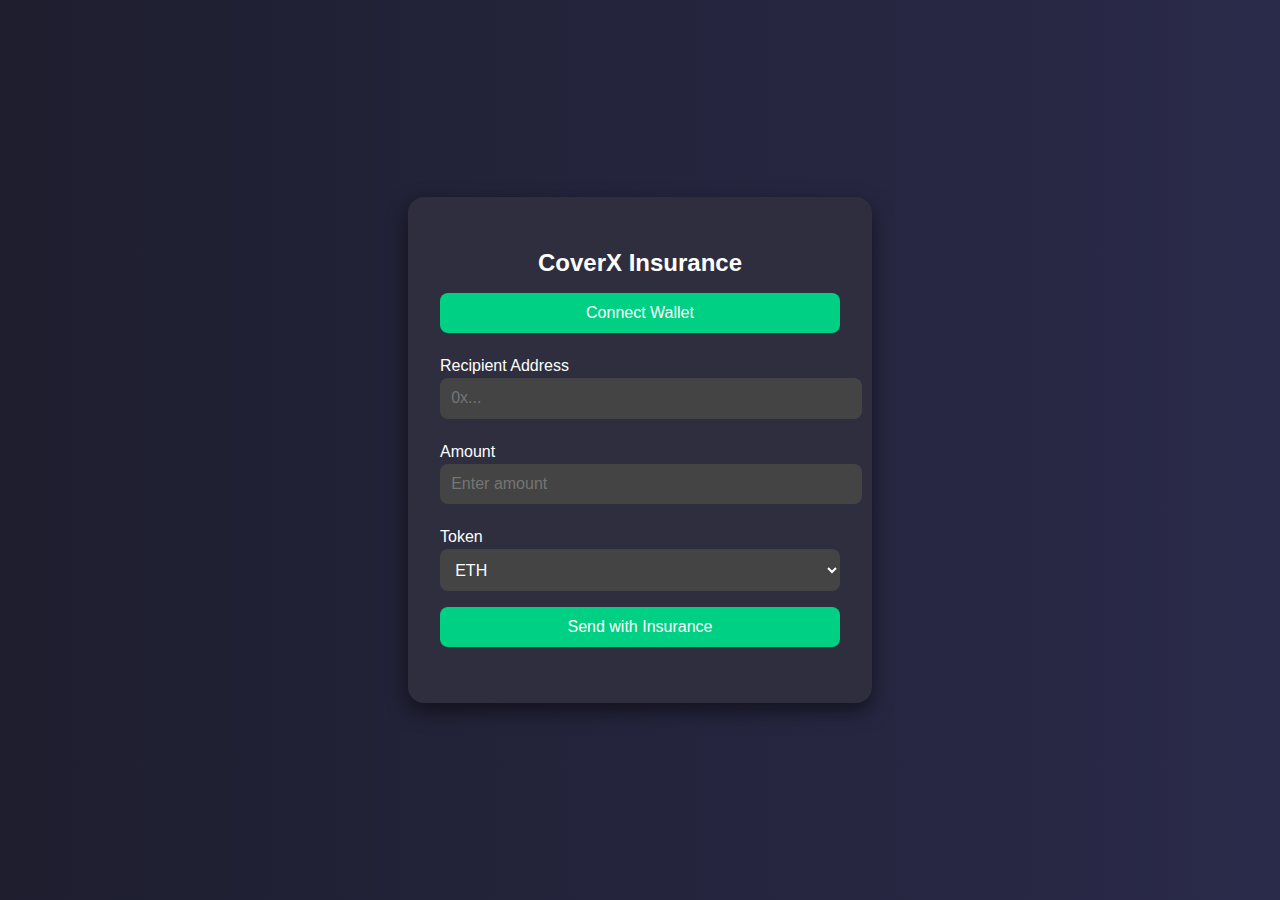
<file: index.html>
<!DOCTYPE html>
<html lang="en">
<head>
  <meta charset="UTF-8" />
  <meta name="viewport" content="width=device-width, initial-scale=1.0"/>
  <title>CoverX Insurance</title>
  <style>
    body {
      margin: 0;
      padding: 0;
      font-family: 'Segoe UI', sans-serif;
      background: linear-gradient(to right, #1e1e2f, #2a2a4a);
      color: #fff;
      display: flex;
      justify-content: center;
      align-items: center;
      height: 100vh;
    }

    .container {
      background: #2e2e3e;
      padding: 2rem;
      border-radius: 16px;
      box-shadow: 0 8px 20px rgba(0, 0, 0, 0.5);
      width: 100%;
      max-width: 400px;
    }

    h2 {
      text-align: center;
      margin-bottom: 1rem;
    }

    label {
      display: block;
      margin: 0.5rem 0 0.2rem;
    }

    input, select, button {
      width: 100%;
      padding: 0.7rem;
      margin-bottom: 1rem;
      border: none;
      border-radius: 8px;
      font-size: 1rem;
    }

    input, select {
      background: #444;
      color: #fff;
    }

    button {
      background: #00d084;
      color: #fff;
      cursor: pointer;
      transition: background 0.3s;
    }

    button:hover {
      background: #00a96e;
    }

    #status {
      margin-top: 0.5rem;
      text-align: center;
      font-weight: bold;
    }
  </style>
</head>
<body>
  <div class="container">
    <h2>CoverX Insurance</h2>
    <button id="connectBtn">Connect Wallet</button>
    <label for="recipient">Recipient Address</label>
    <input type="text" id="recipient" placeholder="0x...">

    <label for="amount">Amount</label>
    <input type="number" id="amount" placeholder="Enter amount">

    <label for="token">Token</label>
    <select id="token">
      <option value="ETH">ETH</option>
      <option value="USDT">USDT</option>
      <option value="DAI">DAI</option>
    </select>

    <button id="sendBtn">Send with Insurance</button>
    <div id="status"></div>
  </div>

  <script>
    let userAccount;

    async function connectWallet() {
      if (window.ethereum) {
        try {
          const accounts = await ethereum.request({ method: 'eth_requestAccounts' });
          userAccount = accounts[0];
          document.getElementById('connectBtn').innerText = 'Connected';
          document.getElementById('status').innerText = 'Wallet connected: ' + userAccount;
        } catch (err) {
          document.getElementById('status').innerText = 'Connection failed';
        }
      } else {
        alert("Please install MetaMask!");
      }
    }

    async function sendCrypto() {
      const recipient = document.getElementById('recipient').value;
      const amount = document.getElementById('amount').value;
      const token = document.getElementById('token').value;

      if (!window.ethereum || !userAccount) {
        document.getElementById('status').innerText = 'Please connect wallet first.';
        return;
      }

      if (!recipient || !amount) {
        document.getElementById('status').innerText = 'Enter all fields.';
        return;
      }

      try {
        const valueInWei = (BigInt(Math.floor(amount * 1e18))).toString();

        const tx = await ethereum.request({
          method: 'eth_sendTransaction',
          params: [{
            from: userAccount,
            to: recipient,
            value: token === "ETH" ? valueInWei : "0x0", // only real ETH is sent here
          }],
        });

        document.getElementById('status').innerText = `Transaction sent: ${tx}`;
      } catch (err) {
        document.getElementById('status').innerText = 'Transaction failed';
      }
    }

    document.getElementById('connectBtn').addEventListener('click', connectWallet);
    document.getElementById('sendBtn').addEventListener('click', sendCrypto);
  </script>
</body>
</html>
</file>
